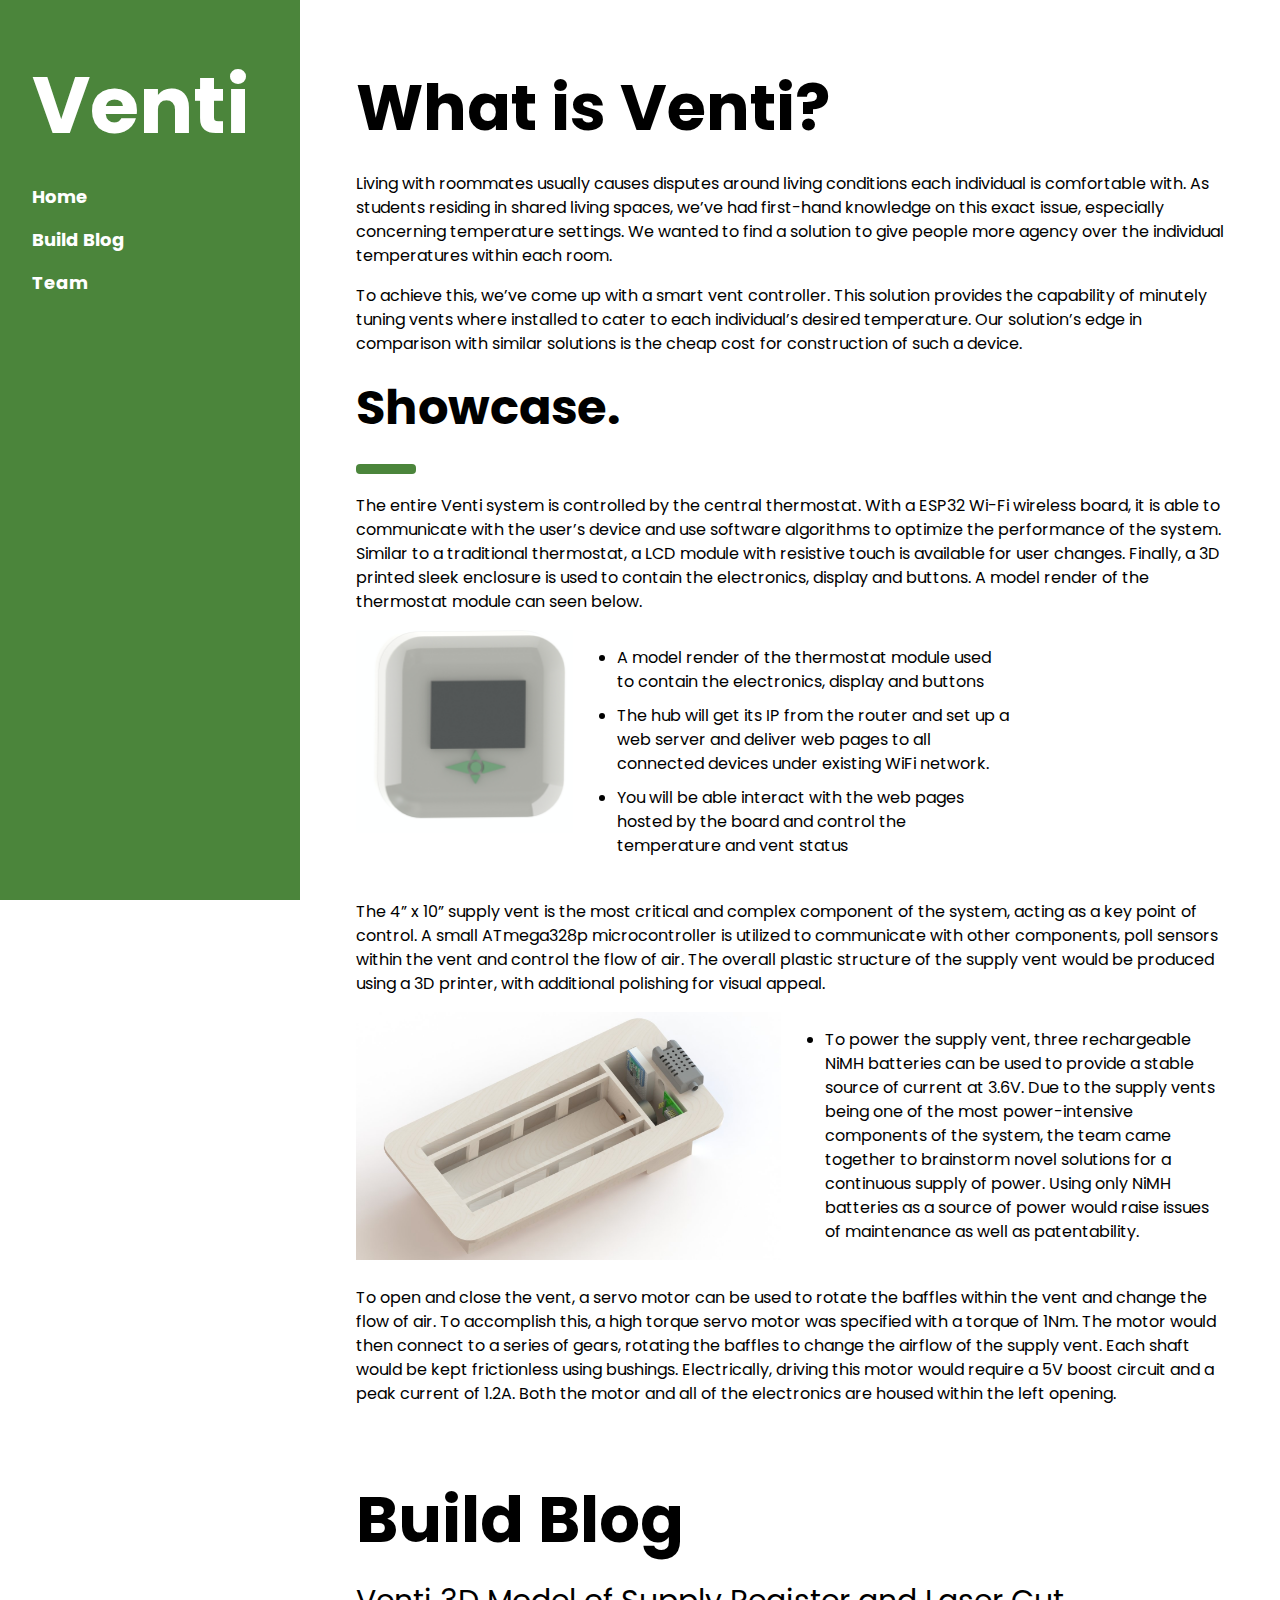
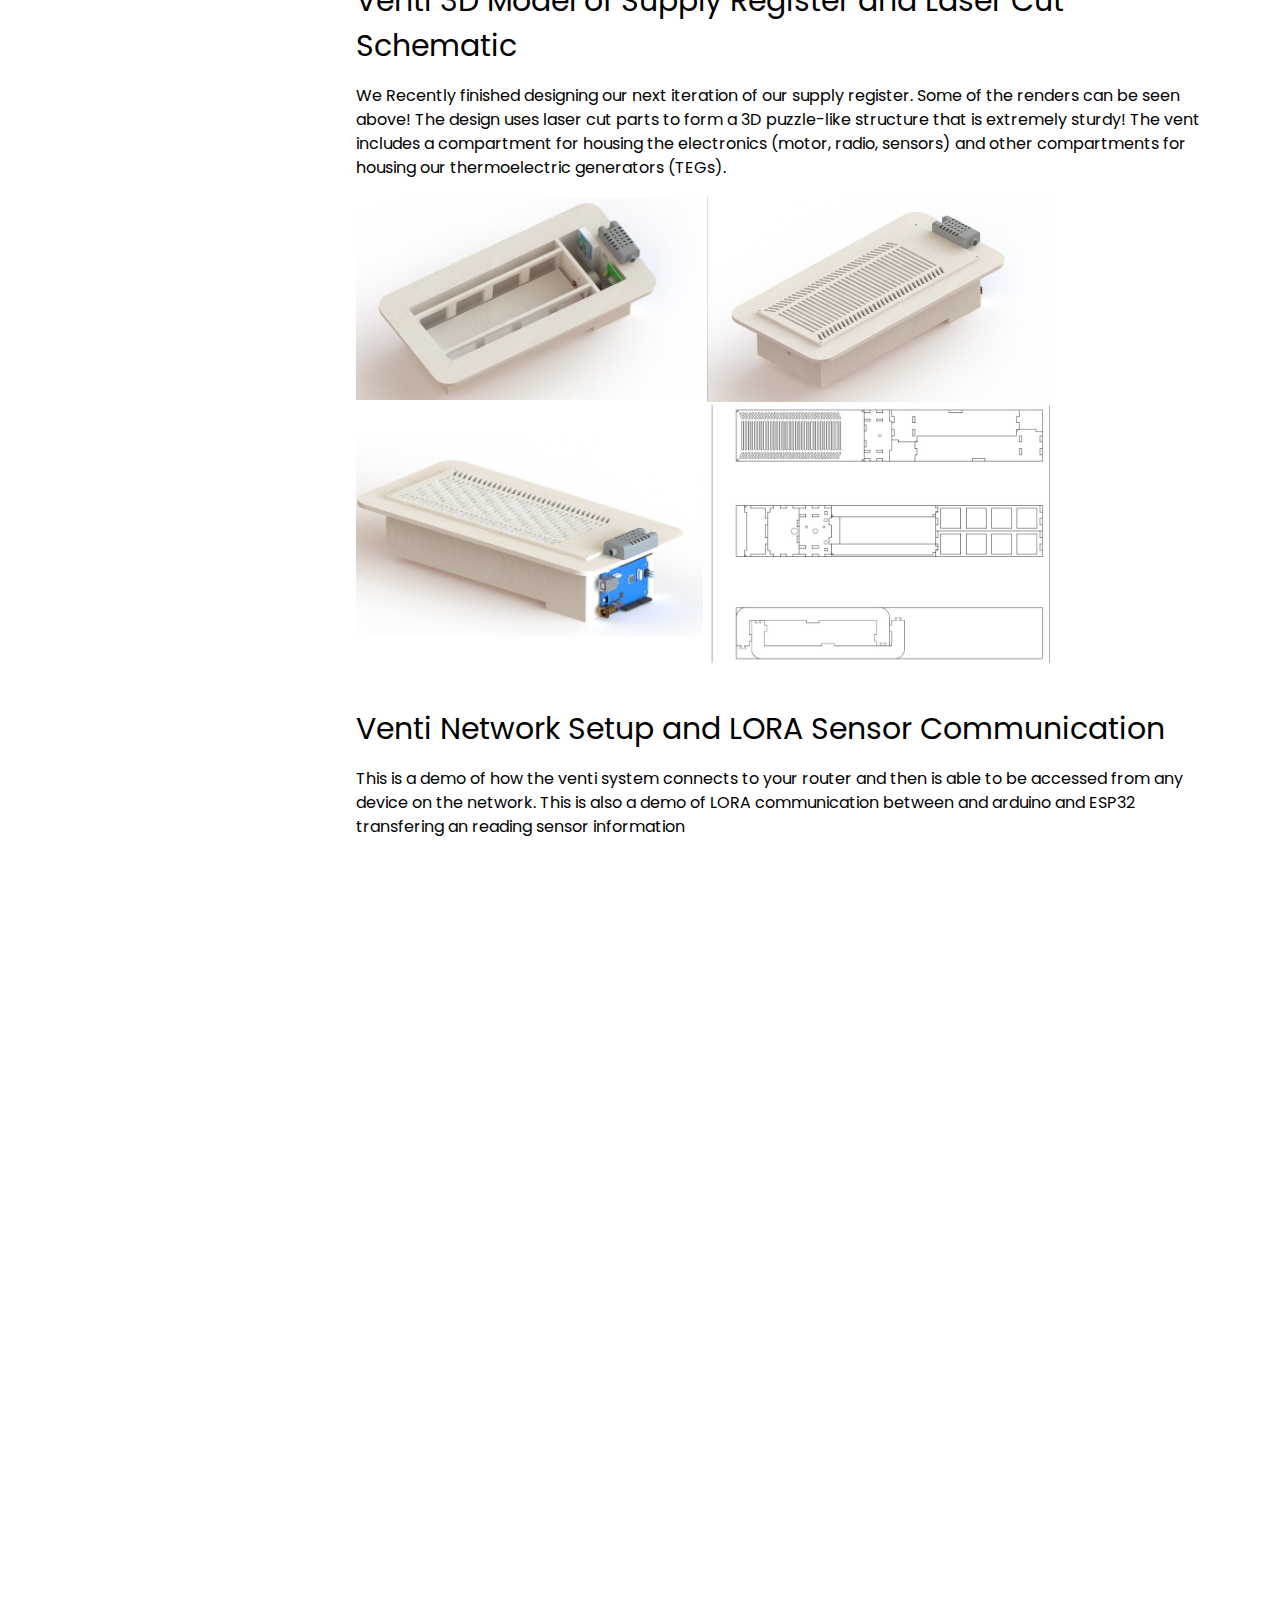
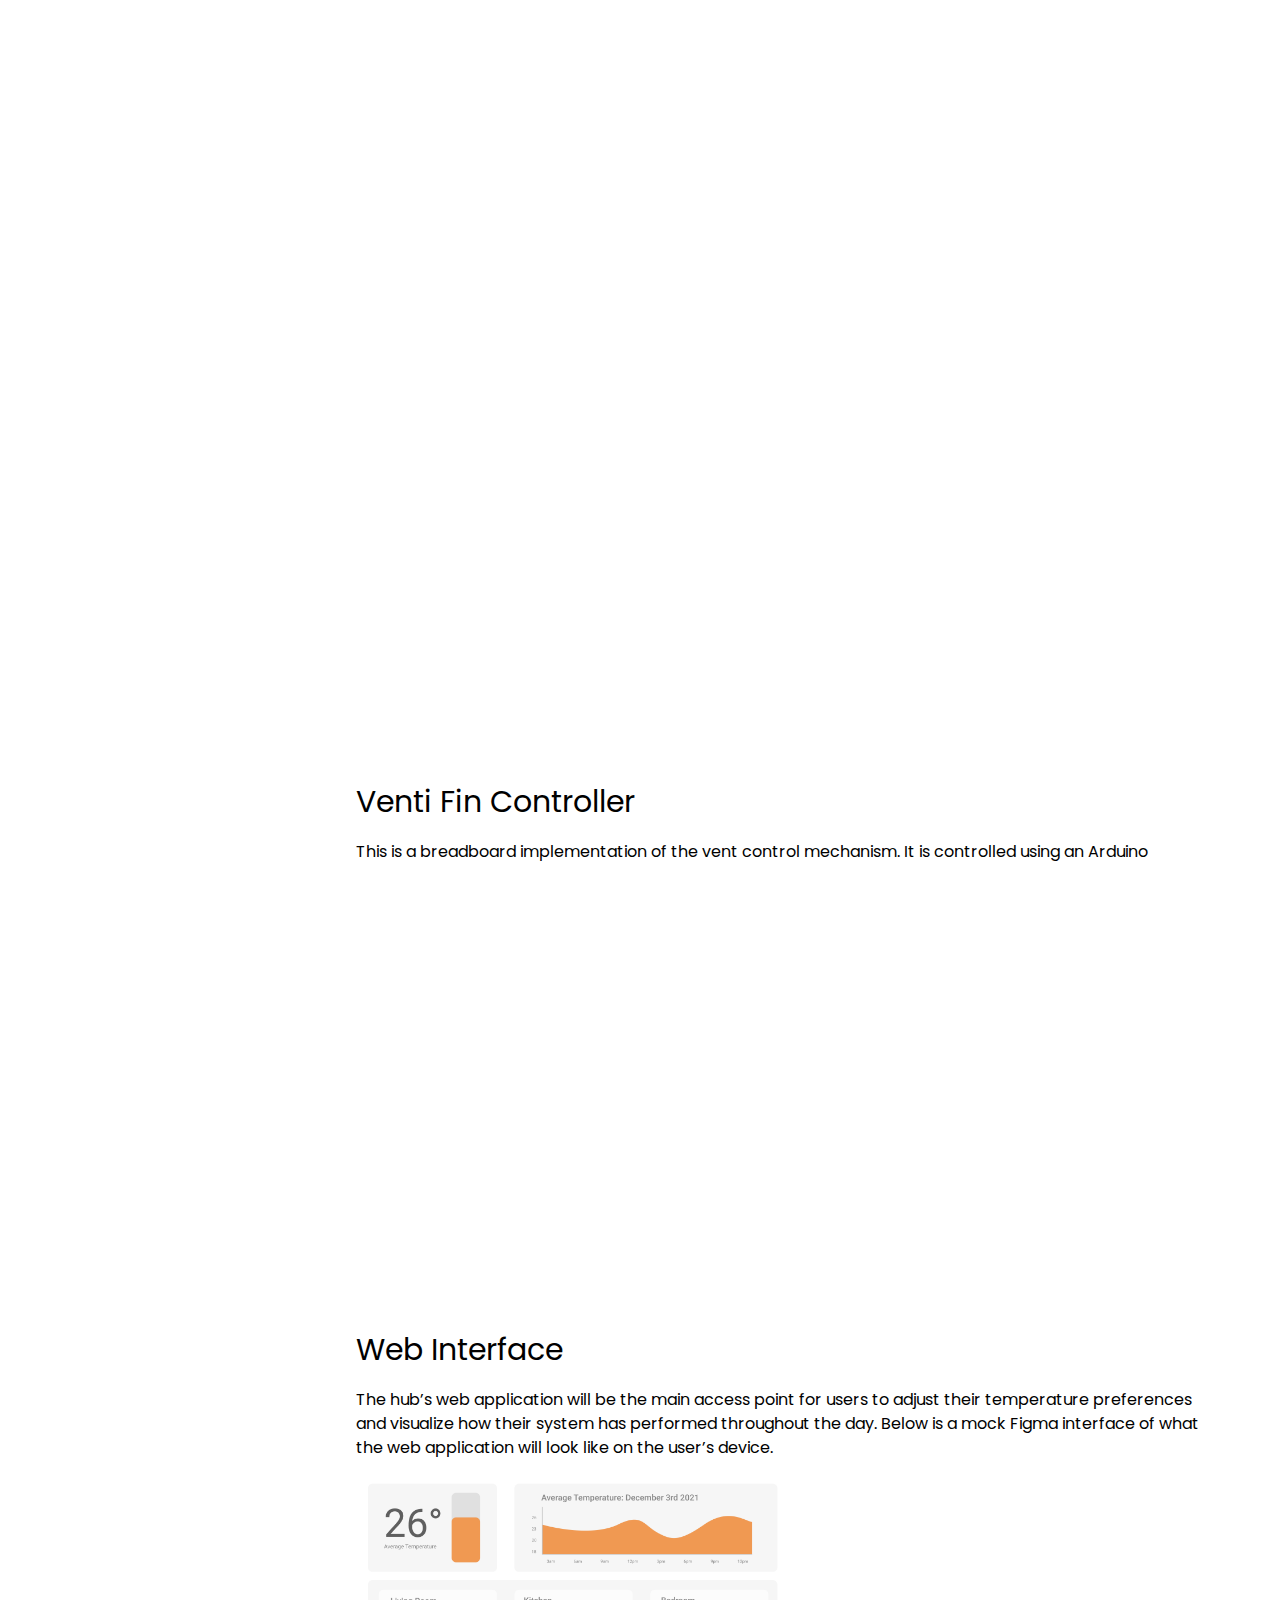
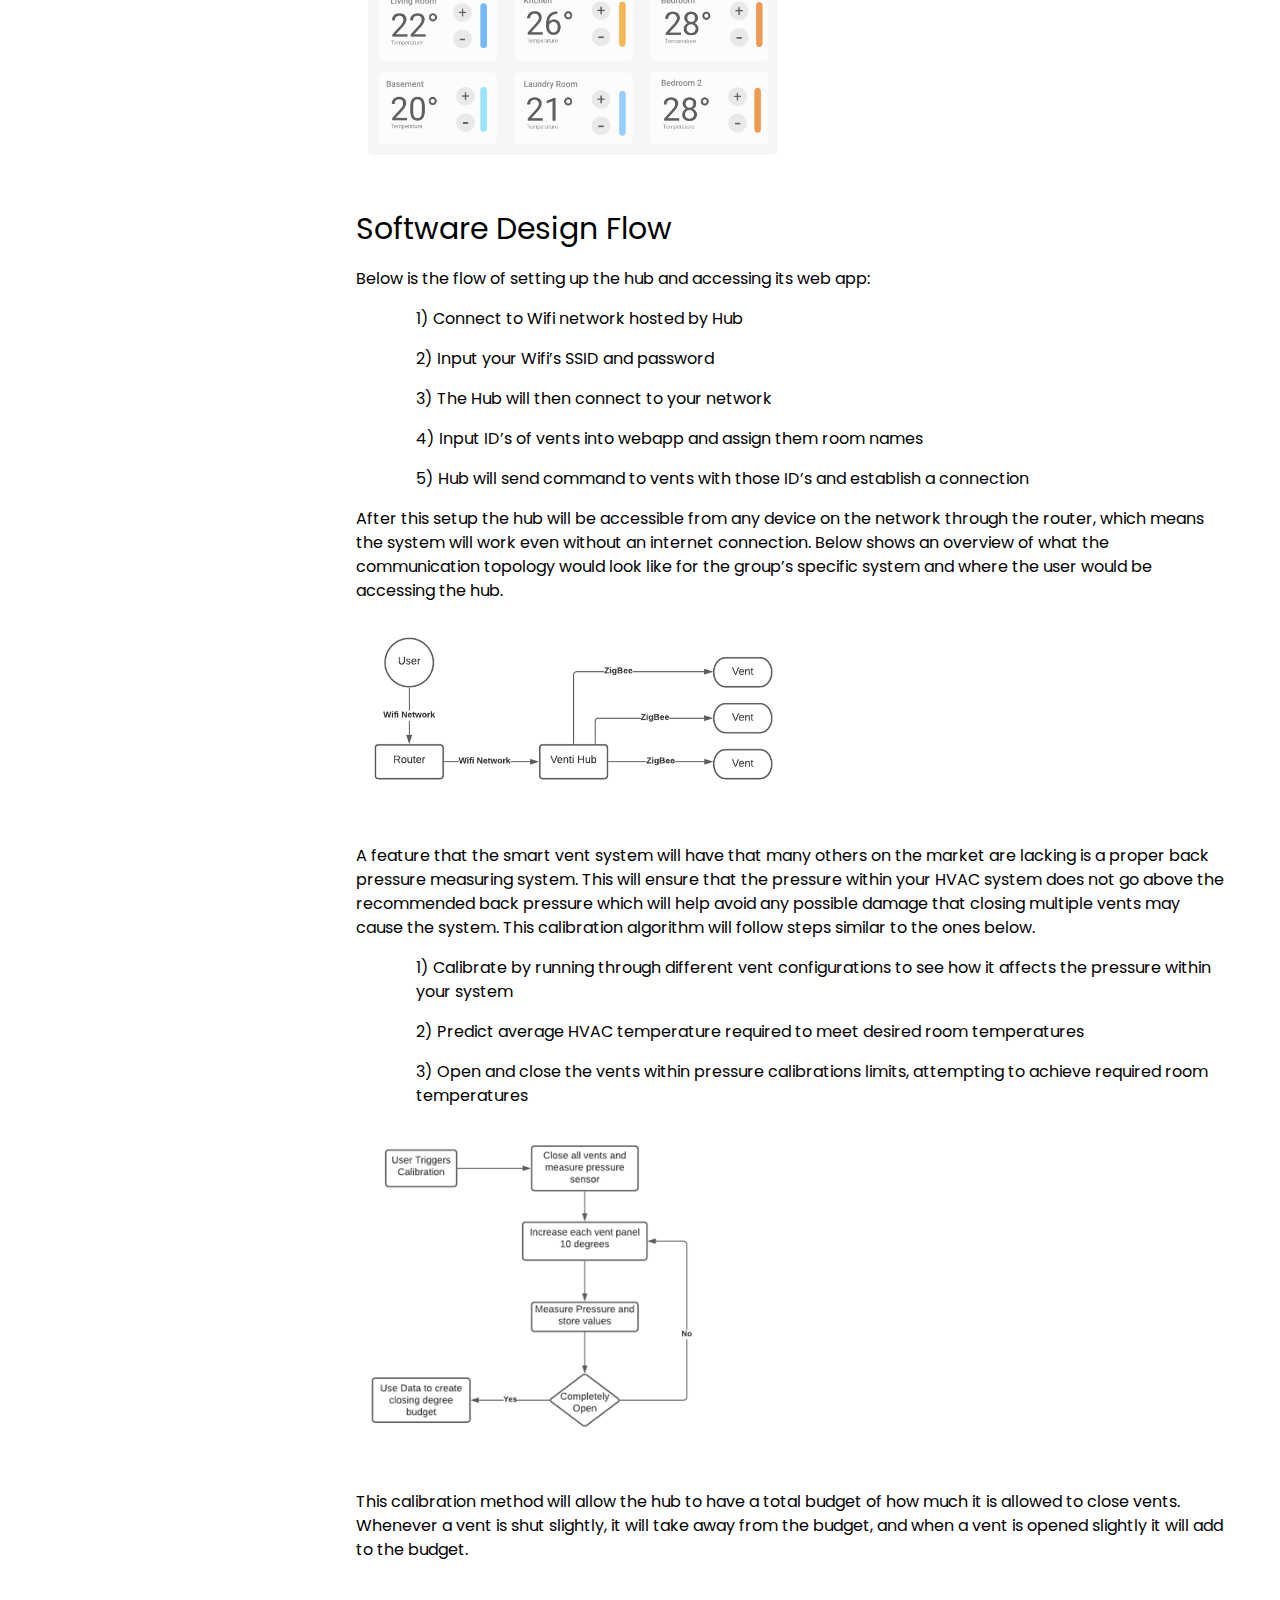
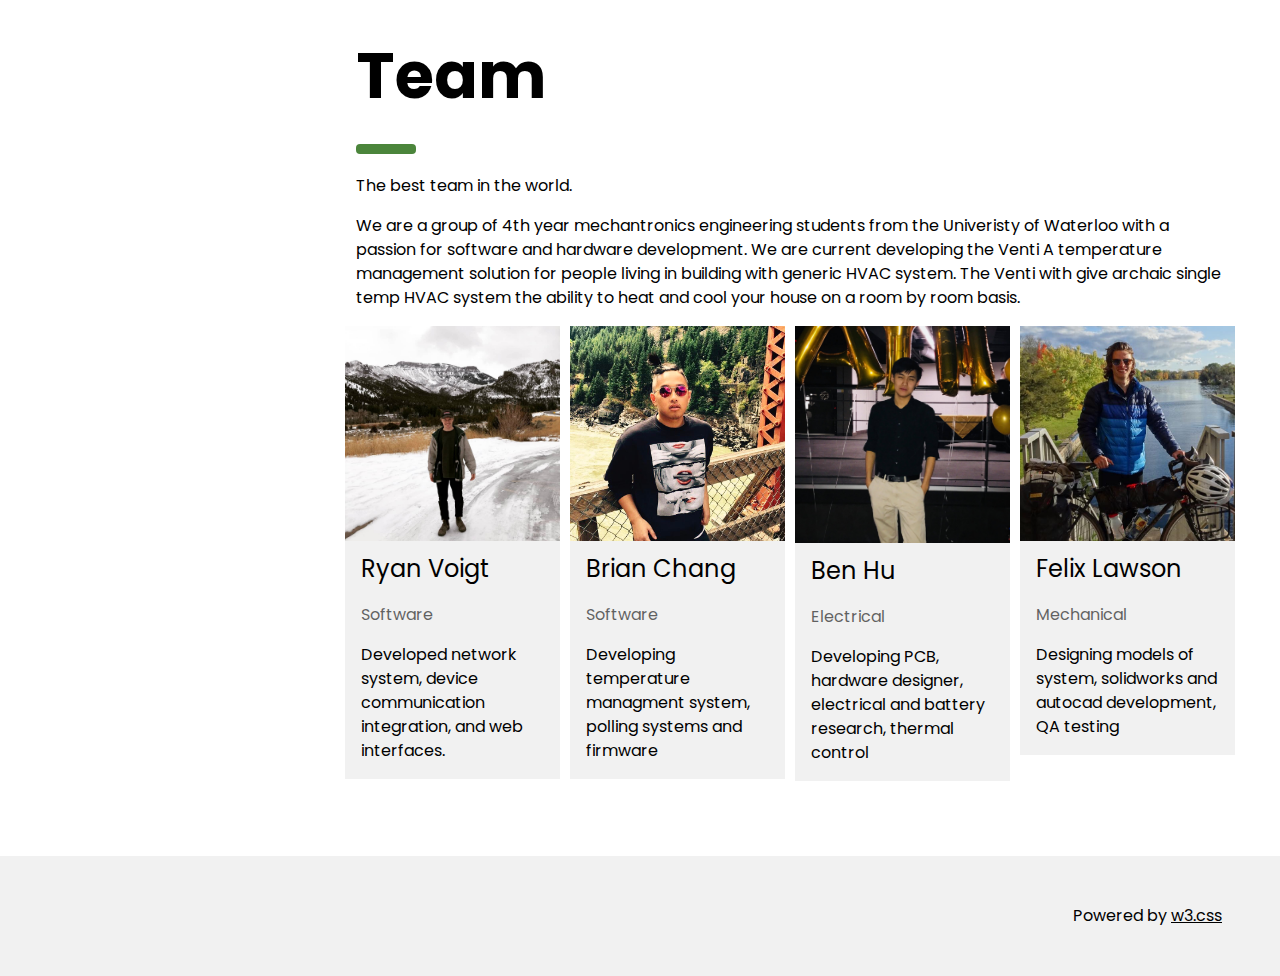
<file: mte482.html>
<!DOCTYPE html>
<html lang="en">
<title>Venti</title>
<meta charset="UTF-8">
<meta name="viewport" content="width=device-width, initial-scale=1">
<link rel="stylesheet" href="https://www.w3schools.com/w3css/4/w3.css">
<link rel="stylesheet" href="https://fonts.googleapis.com/css?family=Poppins">
<style>
body,h1,h2,h3,h4,h5 {font-family: "Poppins", sans-serif}
body {font-size:16px;}
.w3-half img{margin-bottom:-6px;margin-top:16px;opacity:0.8;cursor:pointer}
.w3-half img:hover{opacity:1}
.backbutton {
	background-color: #4B853B;
	color: white;
	border-style: solid;
  border-color: white;
  width: 120px;
	border-radius: 8px;
    font-size: 11px;
	cursor: pointer;
}
</style>
<body>
<!-- Sidebar/menu -->
<nav class="w3-sidebar w3-collapse w3-top w3-large w3-padding" style="z-index:3;width:300px;font-weight:bold;background-color:#4B853B" id="mySidebar"><br>
  <a href="javascript:void(0)" onclick="w3_close()" class="w3-button w3-hide-large w3-display-topleft" style="width:100%;font-size:22px">Close Menu</a>
  <div class="w3-container">
    <h3 class="w3-padding-42"style="color: white;"><b style="font-size: 80px;">Venti<br></b></h3>
  </div>
  <div class="w3-bar-block">
    <a href="#" onclick="w3_close()" class="w3-bar-item w3-button w3-hover-DimGray"style="color: white">Home</a> 
    <a href="#logbook" onclick="w3_close()" class="w3-bar-item w3-button w3-hover-DimGray" style="color: white">Build Blog</a> 
    <!-- <a href="#techspec" onclick="w3_close()" class="w3-bar-item w3-button w3-hover-DimGray" style="color: white">Technical Specs</a> -->
    <a href="#designers" onclick="w3_close()" class="w3-bar-item w3-button w3-hover-DimGray" style="color: white">Team</a> 
    <!-- <a href="#packages" onclick="w3_close()" class="w3-bar-item w3-button w3-hover-DimGray" style="color: white">Competitors</a>  -->
     <!--  <a href="#contact" onclick="w3_close()" class="w3-bar-item w3-button w3-hover-DimGray" style="color: white">Contact</a>-->
    </div>
    <!-- <a href="index.html" style = "position: absolute; bottom: 10px;" >
      <button class= "backbutton" >Personal Website</button>
    </a> -->
</nav>

<!-- Top menu on small screens -->
<header class="w3-container w3-top w3-hide-large w3-xlarge w3-padding" style="background-color:#4B853B">
  <a href="javascript:void(0)" class="w3-button w3-margin-right" style="background-color:#4B853B; color: white"onclick="w3_open()">☰</a>
  <span style="color: white">Venti</span>
</header>

<!-- Overlay effect when opening sidebar on small screens -->
<div class="w3-overlay w3-hide-large" onclick="w3_close()" style="cursor:pointer" title="close side menu" id="myOverlay"></div>

<!-- !PAGE CONTENT! -->
<div class="w3-main" style="margin-left:340px;margin-right:40px">
  <div class="w3-container" style="margin-top:50px" id="">
    <h1 class="w3-jumbo"><b>What is Venti?</b></h1>
    <p>Living with roommates usually causes disputes around living conditions each individual is comfortable with. As students residing in shared living spaces, we’ve had first-hand knowledge on this exact issue, especially concerning temperature settings. We wanted to find a solution to give people more agency over the individual temperatures within each room.</p>
    <p>To achieve this, we’ve come up with a smart vent controller. This solution provides the capability of minutely tuning vents where installed to cater to each individual’s desired temperature. Our solution’s edge in comparison with similar solutions is the cheap cost for construction of such a device.</p>

    <h1 class="w3-xxxlarge w3-text-black"><b>Showcase.</b></h1>
    <hr style="width:50px;border:5px solid #4B853B;" class="w3-round">
    <p>The entire Venti system is controlled by the central thermostat. With a ESP32 Wi-Fi wireless board, it is able to communicate with the user’s device and use software algorithms to optimize the performance of the system. 
      Similar to a traditional thermostat, a LCD module with resistive touch is available for user changes. Finally, a 3D printed sleek enclosure is used to contain the electronics, display and buttons. A model render of the thermostat module can seen below.
    </p>
    <img src="assets/images/module.png"  style = "display: inline-block; width: 25%; margin-bottom: 30px" alt="image">
    <ul style = "display: inline-block; width: 50%; min-width: 300px; vertical-align: top;">
      <li style = "margin-bottom: 10px">A model render of the thermostat module used to contain the electronics, display and buttons</li>
      <li style = "margin-bottom: 10px">The hub will get its IP from the router and set up a web server and deliver web pages to all connected devices under existing WiFi network.</li>
      <li style = "margin-bottom: 10px">You will be able interact with the web pages hosted by the board and control the temperature and vent status</li>
    </ul>
    <p>The 4” x 10” supply vent is the most critical and complex component of the system, acting as a key point of control. A small ATmega328p microcontroller is utilized to communicate with other components, poll sensors within the vent and control the flow of air. 
      The overall plastic structure of the supply vent would be produced using a 3D printer, with additional polishing for visual appeal.</p>
    <img src="assets/images/ventiPic1.jpeg"  style = "display: inline-block; width: 49%; margin-bottom:5px" alt="image">
    <ul style = "display: inline-block; width: 50%; min-width: 300px; vertical-align: top;">
      <li style = "margin-bottom: 10px">To power the supply vent, three rechargeable NiMH batteries can be used to provide a stable source of current at 3.6V. Due to the supply vents being one of the most power-intensive components of the system, the team came together to brainstorm novel solutions for a continuous supply of power. Using only NiMH batteries as a source of power would raise issues of maintenance as well as patentability. </li>
    </ul>
    <p>To open and close the vent, a servo motor can be used to rotate the baffles within the vent and change the flow of air. 
      To accomplish this, a high torque servo motor was specified with a torque of 1Nm. The motor would then connect to a series of gears, rotating the baffles to change the airflow of the supply vent. 
      Each shaft would be kept frictionless using bushings. Electrically, driving this motor would require a 5V boost circuit and a peak current of 1.2A. Both the motor and all of the electronics are housed within the left opening. </p>
  </div>
  <!-- Header -->
  <div class="w3-container" style="margin-top:40px" id="logbook">
    <h1 class="w3-jumbo"><b>Build Blog</b></h1>
    <h2>Venti 3D Model of Supply Register and Laser Cut Schematic</h2>
    <p>We Recently finished designing our next iteration of our supply register. Some of the renders can be seen above! The design uses laser cut parts to form a 3D puzzle-like structure that is extremely sturdy! The vent includes a compartment for housing the electronics (motor, radio, sensors) and other compartments for housing our thermoelectric generators (TEGs).
    </p>
    <img src="assets/images/ventiPic1.jpeg"  style = "display: inline-block; width: 40%;" alt="image">
    <img src="assets/images/ventiPic2.jpeg"  style = "display: inline-block; width: 40%;" alt="image">
    <img src="assets/images/ventiPic3.jpeg"  style = "display: inline-block; width: 40%; margin-bottom: 30px" alt="image">
    <img src="assets/images/ventiLaser.png"  style = "display: inline-block; width: 40%; margin-bottom: 30px;" alt="image">

    <h2>Venti Network Setup and LORA Sensor Communication</h2>
    <p>This is a demo of how the venti system connects to your router and then is able to be accessed from any device on the network. This is also a demo of LORA communication between and arduino and ESP32 transfering an reading sensor information </p>
    <iframe width="420" height="750" src="https://www.youtube.com/embed/pF2y0dcBUOQ" frameborder="0" allow="accelerometer; autoplay; encrypted-media; gyroscope; picture-in-picture" allowfullscreen></iframe>
    <div style="width: 7%; display: inline-block"></div>
    <iframe width="420" height="750" src="https://www.youtube.com/embed/0-_5bw6zABQ" frameborder="0" allow="accelerometer; autoplay; encrypted-media; gyroscope; picture-in-picture" allowfullscreen></iframe>
    <h2>Venti Fin Controller</h2>
    <p>This is a breadboard implementation of the vent control mechanism. It is controlled using an Arduino </p>
    <iframe width="750" height="430" src="https://www.youtube.com/embed/RlmM5NX6Bek" frameborder="0" allow="accelerometer; autoplay; encrypted-media; gyroscope; picture-in-picture" allowfullscreen></iframe>
    <h2>Web Interface</h2>
    <p>The hub’s web application will be the main access point for users to adjust their temperature preferences and visualize how their system has performed throughout the day. Below is a mock Figma interface of what the web application will look like on the user’s device.
    </p>
    <img src="assets/images/mockinter.png"  style = "display: inline-block; width: 50%; margin-bottom: 30px" alt="image">
    <h2>Software Design Flow</h2>
    <p>Below is the flow of setting up the hub and accessing its web app:</p>
    <div style="margin-left: 60px">
      <p>1)	Connect to Wifi network hosted by Hub</p>
      <p>2)	Input your Wifi’s SSID and password</p>
      <p>3)	The Hub will then connect to your network</p>
      <p>4)	Input ID’s of vents into webapp and assign them room names</p>
      <p>5)	Hub will send command to vents with those ID’s and establish a connection</p>
    </div>
      <p>After this setup the hub will be accessible from any device on the network through the router, which means the system will work even without an internet connection. Below shows an overview of what the communication topology would look like for the group’s specific system and where the user would be accessing the hub.</p>
      <img src="assets/images/com.png"  style = "display: inline-block; width: 50%; margin-bottom: 30px" alt="image">
      <p>A feature that the smart vent system will have that many others on the market are lacking is a proper back pressure measuring system. This will ensure that the pressure within your HVAC system does not go above the recommended back pressure which will help avoid any possible damage that closing multiple vents may cause the system. This calibration algorithm will follow steps similar to the ones below.</p>
      <div style="margin-left: 60px">
      <p>1) Calibrate by running through different vent configurations to see how it affects the pressure within your system</p>
        <p>2) Predict average HVAC temperature required to meet desired room temperatures</p>
        <p>3) Open and close the vents within pressure calibrations limits, attempting to achieve required room temperatures</p>
      </div>
      <img src="assets/images/cali.png"  style = "display: inline-block; width: 40%; margin-bottom: 30px" alt="image">
      <p>This calibration method will allow the hub to have a total budget of how much it is allowed to close vents. Whenever a vent is shut slightly, it will take away from the budget, and when a vent is opened slightly it will add to the budget.</p>
  </div>
  
 <!--
  <div class="w3-row-padding">
    <div class="w3-half">
      <img src="/w3images/kitchenconcrete.jpg" style="width:100%" onclick="onClick(this)" alt="Concrete meets bricks">
      <img src="/w3images/livingroom.jpg" style="width:100%" onclick="onClick(this)" alt="Light, white and tight scandinavian design">
      <img src="/w3images/diningroom.jpg" style="width:100%" onclick="onClick(this)" alt="White walls with designer chairs">
    </div>

    <div class="w3-half">
      <img src="/w3images/atrium.jpg" style="width:100%" onclick="onClick(this)" alt="Windows for the atrium">
      <img src="/w3images/bedroom.jpg" style="width:100%" onclick="onClick(this)" alt="Bedroom and office in one space">
      <img src="/w3images/livingroom2.jpg" style="width:100%" onclick="onClick(this)" alt="Scandinavian design">
    </div>
  </div>
  

  Modal for full size images on click
  <div id="modal01" class="w3-modal w3-black" style="padding-top:0" onclick="this.style.display='none'">
    <span class="w3-button w3-black w3-xxlarge w3-display-topright">×</span>
    <div class="w3-modal-content w3-animate-zoom w3-center w3-transparent w3-padding-64">
      <img id="img01" class="w3-image">
      <p id="caption"></p>
    </div>
  </div>-->

  <!-- Services -->
   <!--
  <div class="w3-container" id="techspec" style="margin-top:40px">
    <h1 class="w3-jumbo"><b>Technical Specs</b></h1>
    <hr style="width:50px;border:5px solid #4B853B;" class="w3-round">
    <p>Here is a bunch of technical specs about the project</p>
    <p>lorem ipsum consectetur adipiscing elit, sed do eiusmod tempor incididunt ut labore et dolore magna aliqua. Ut enim ad minim veniam, quis nostrud exercitation ullamco laboris nisi ut aliquip ex ea commodo consequat. Duis aute irure
    dolor in reprehenderit in voluptate velit esse cillum dolore eu fugiat nulla pariatur. Excepteur sint occaecat cupidatat non proident, sunt in culpa qui officia deserunt mollit anim id est laborum consectetur adipiscing elit, sed do eiusmod tempor
    incididunt ut labore et dolore magna aliqua. Ut enim ad minim veniam, quis nostrud exercitation ullamco laboris nisi ut aliquip ex ea commodo consequat.
    </p>
  </div>
-->
  <!-- Designers -->
  <div class="w3-container" id="designers" style="margin-top:40px">
    <h1 class="w3-jumbo"><b>Team</b></h1>
    <hr style="width:50px;border:5px solid #4B853B;" class="w3-round">
    <p>The best team in the world.</p>
    <p>We are a group of 4th year mechantronics engineering students from the Univeristy of Waterloo with a passion for software and hardware development. We are current developing the Venti
    A temperature management solution for people living in building with generic HVAC system. The Venti with give archaic single temp HVAC system the ability to heat and cool your house on a room by room basis.
    </p>
  </div>

  <!-- The Team -->
  <div class="outer">
    <div class="inner">
      <div class="w3-light-grey">
        <img src="assets/images/ryan.jpg" alt="John" style="width:100%">
        <div class="w3-container">
          <h3>Ryan Voigt</h3>
          <p class="w3-opacity">Software</p>
          <p>Developed network system, device communication integration, and web interfaces. </p>
        </div>
      </div>
    </div>
    <div class="inner">
      <div class="w3-light-grey">
        <img src="assets/images/brian.jpg" alt="John" style="width:100%">
        <div class="w3-container">
          <h3>Brian Chang</h3>
          <p class="w3-opacity">Software</p>
          <p>Developing temperature managment system, polling systems and firmware</p>
        </div>
      </div>
    </div>
    <div class="inner">
      <div class="w3-light-grey">
        <img src="assets/images/benhu.jpeg" alt="Jane" style="width:100%">
        <div class="w3-container">
          <h3>Ben Hu</h3>
          <p class="w3-opacity">Electrical</p>
          <p>Developing PCB, hardware designer, electrical and battery research, thermal control </p>
        </div>
      </div>
    </div>
    <div class="inner">
      <div class="w3-light-grey">
        <img src="assets/images/felix.jpeg" alt="Mike" style="width:100%">
        <div class="w3-container">
          <h3>Felix Lawson</h3>
          <p class="w3-opacity">Mechanical</p>
          <p>Designing models of system, solidworks and autocad development, QA testing</p>
        </div>
      </div>
    </div>
  </div>

  <!-- Packages / Pricing Tables 
  <div class="w3-container" id="packages" style="margin-top:75px">
    <h1 class="w3-jumbo"><b>Competitors</b></h1>
    <hr style="width:50px;border:5px solid #4B853B;" class="w3-round">
    <p>Lorem ipsum consectetur adipiscing elit, sed do eiusmod tempor incididunt ut labore et dolore magna aliqua. Ut enim ad minim veniam, quis nostrud exercitation ullamco laboris nisi ut aliquip ex ea commodo consequat. Duis aute irure</p>
  </div>

  <div class="w3-row-padding">
    <div class="w3-half w3-margin-bottom">
      <ul class="w3-ul w3-light-grey w3-center">
        <li class="w3-dark-grey w3-xlarge w3-padding-32">Other Vents</li>
        <li class="w3-padding-16">Poor Quality</li>
        <li class="w3-padding-16">Slow</li>
        <li class="w3-padding-16">Bad Interface</li>
        <li class="w3-padding-16">Low Battery</li>
        <li class="w3-padding-16">Subscriptions</li>
        <li class="w3-padding-16">
          <h2>$ 129 Average</h2>
          <span class="w3-opacity">per vent</span>
        </li>
      </ul>
    </div>
        
    <div class="w3-half">
      <ul class="w3-ul w3-light-grey w3-center">
        <li class="w3-xlarge w3-padding-32" style="background-color:#4B853B; color: white">Venti</li>
        <li class="w3-padding-16">Fast Response Time</li>
        <li class="w3-padding-16">Amazing Interface</li>
        <li class="w3-padding-16">Quality Application</li>
        <li class="w3-padding-16">Affordable</li>
        <li class="w3-padding-16">Adjustable</li>
        <li class="w3-padding-16">
          <h2>Price Pending</h2>
          <span class="w3-opacity">per vent</span>
        </li>
      </ul>
    </div>
  </div>
  -->
  <!-- Contact 
  <div class="w3-container" id="contact" style="margin-top:75px">
    <h1 class="w3-jumbo"><b>Contact</b></h1>
    <hr style="width:50px;border:5px solid #4B853B;" class="w3-round">
    <p>Interested in Venti? Contact us below</p>
    <form action="/action_page.php" target="_blank">
      <div class="w3-section">
        <label>Name</label>
        <input class="w3-input w3-border" type="text" name="Name" required>
      </div>
      <div class="w3-section">
        <label>Email</label>
        <input class="w3-input w3-border" type="text" name="Email" required>
      </div>
      <div class="w3-section">
        <label>Message</label>
        <input class="w3-input w3-border" type="text" name="Message" required>
      </div>
      <button type="submit" class="w3-button w3-block w3-padding-large w3-margin-bottom" style="background-color:#4B853B; color: white">Send Message</button>
    </form>  
  </div>
-->

<!-- End page content -->
</div>

<!-- W3.CSS Container -->
<div class="w3-light-grey w3-container w3-padding-32" style="margin-top:75px;padding-right:58px"><p class="w3-right">Powered by <a href="https://www.w3schools.com/w3css/default.asp" title="W3.CSS" target="_blank" class="w3-hover-opacity">w3.css</a></p></div>

<script>
// Script to open and close sidebar
function w3_open() {
  document.getElementById("mySidebar").style.display = "block";
  document.getElementById("myOverlay").style.display = "block";
}
 
function w3_close() {
  document.getElementById("mySidebar").style.display = "none";
  document.getElementById("myOverlay").style.display = "none";
}

// Modal Image Gallery
function onClick(element) {
  document.getElementById("img01").src = element.src;
  document.getElementById("modal01").style.display = "block";
  var captionText = document.getElementById("caption");
  captionText.innerHTML = element.alt;
}
</script>

</body>
</html>

<style>
.outer {display: flex; flex-wrap: wrap;}

.inner {
  flex: 1;
  margin: 0 5px;
}

@media (max-width: 480px) {
  .inner {
    flex: 0 1 calc(50% - 10px); /* - 2 x 5px left & right margin */
    margin-bottom: 10px;
  }
}
  </style>
</file>
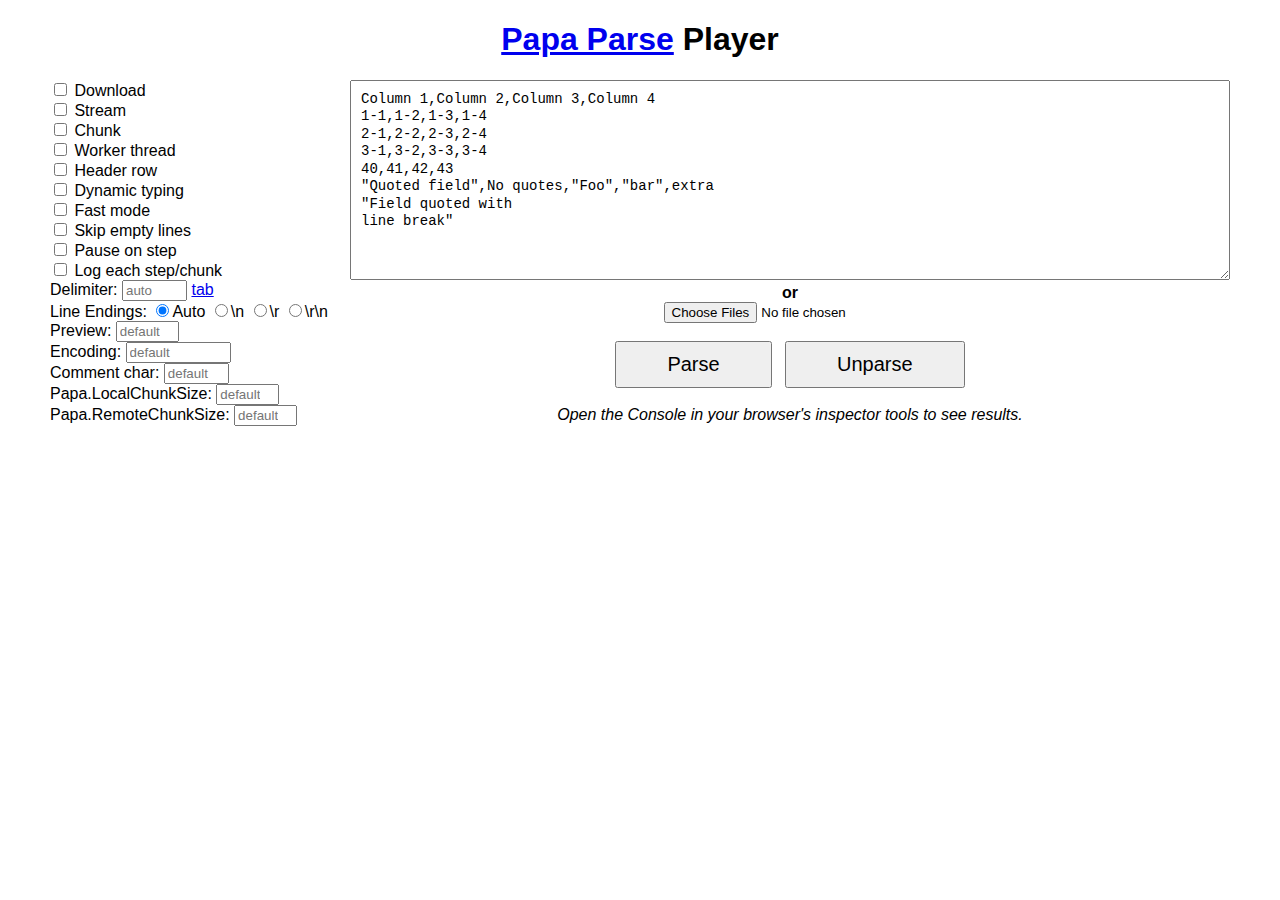
<file: Cruncher_Brains/node_modules/papaparse/player/player.html>
<!DOCTYPE html>
<html>
	<head>
		<title>Papa Parse Player</title>
		<meta charset="utf-8">
		<link rel="stylesheet" href="player.css">
		<script src="http://ajax.googleapis.com/ajax/libs/jquery/2.1.0/jquery.min.js"></script>
		<script src="../papaparse.js"></script>
		<script src="player.js"></script>
	</head>
	<body>
		<h1><a href="http://papaparse.com">Papa Parse</a> Player</h1>

		<div class="grid-container">

			<div class="grid-25">
				<label><input type="checkbox" id="download"> Download</label>
				<label><input type="checkbox" id="stream"> Stream</label>
				<label><input type="checkbox" id="chunk"> Chunk</label>
				<label><input type="checkbox" id="worker"> Worker thread</label>
				<label><input type="checkbox" id="header"> Header row</label>
				<label><input type="checkbox" id="dynamicTyping"> Dynamic typing</label>
				<label><input type="checkbox" id="fastmode"> Fast mode</label>
				<label><input type="checkbox" id="skipEmptyLines"> Skip empty lines</label>
				<label><input type="checkbox" id="step-pause"> Pause on step</label>
				<label><input type="checkbox" id="print-steps"> Log each step/chunk</label>
				
				<label>Delimiter: <input type="text" size="5" placeholder="auto" id="delimiter"> <a href="javascript:" id="insert-tab">tab</a></label>

				Line Endings: 

				<label style="display: inline;"><input type="radio" name="newline" id="newline-auto" checked>Auto</label>
				<label style="display: inline;"><input type="radio" name="newline" id="newline-n">\n</label>
				<label style="display: inline;"><input type="radio" name="newline" id="newline-r">\r</label>
				<label style="display: inline;"><input type="radio" name="newline" id="newline-rn">\r\n</label>				
				
				<label>Preview: <input type="number" min="0" max="1000" placeholder="default" id="preview"></label>
				
				<label>Encoding: <input type="text" id="encoding" placeholder="default" size="10"></label>
				
				<label>Comment char: <input type="text" size="5" maxlength="1" placeholder="default" id="comments"></label>
				
				<label>Papa.LocalChunkSize: <input type="number" min="0" placeholder="default" id="localChunkSize"></label>
				
				<label>Papa.RemoteChunkSize: <input type="number" min="0" placeholder="default" id="remoteChunkSize"></label>
			</div>

			<div class="grid-75 text-center">

				<textarea id="input" placeholder="Input">Column 1,Column 2,Column 3,Column 4
1-1,1-2,1-3,1-4
2-1,2-2,2-3,2-4
3-1,3-2,3-3,3-4
40,41,42,43
"Quoted field",No quotes,"Foo","bar",extra
"Field quoted with
line break"</textarea>
		
				<br>
				<b>or</b>
				<br>

				<input type="file" id="files" multiple>
			
				<br><br>

				<button id="submit-parse">Parse</button>
				&nbsp;
				<button id="submit-unparse">Unparse</button>

				<br><br>

				<i>Open the Console in your browser's inspector tools to see results.</i>
			</div>

		</div>
	</body>
</html>
</file>
<file: Cruncher_Brains/node_modules/papaparse/player/player.css>
body {
	font-family: 'Source Sans Pro', sans-serif;
}

h1 {
	text-align: center;
}

textarea,
button {
	font-size: 14px;
}

textarea {
	box-sizing: border-box;
	font: 14px/1.25em Menlo, Monaco, 'Courier New', monospace;
	width: 100%;
	padding: 10px;
	max-width: 900px;
	height: 200px;
}

button {
	padding: 10px 50px;
	font-size: 20px;
}

label {
	display: block;
}

input[type=number] {
	width: 55px;
}


.text-center {
	text-align: center;
}









/* ============================================ */
/* This file has a mobile-to-desktop breakpoint */
/* ============================================ */
@media screen and (max-width: 400px) {
	@-ms-viewport {
		width: 320px;
	}
}
.clear {
	clear: both;
	display: block;
	overflow: hidden;
	visibility: hidden;
	width: 0;
	height: 0;
}

.grid-container:before, .clearfix:before,
.grid-container:after,
.clearfix:after {
	content: ".";
	display: block;
	overflow: hidden;
	visibility: hidden;
	font-size: 0;
	line-height: 0;
	width: 0;
	height: 0;
}

.grid-container:after, .clearfix:after {
	clear: both;
}

.grid-container {
	margin-left: auto;
	margin-right: auto;
	max-width: 1200px;
	padding-left: 10px;
	padding-right: 10px;
}

.grid-5, .mobile-grid-5, .grid-10, .mobile-grid-10, .grid-15, .mobile-grid-15, .grid-20, .mobile-grid-20, .grid-25, .mobile-grid-25, .grid-30, .mobile-grid-30, .grid-35, .mobile-grid-35, .grid-40, .mobile-grid-40, .grid-45, .mobile-grid-45, .grid-50, .mobile-grid-50, .grid-55, .mobile-grid-55, .grid-60, .mobile-grid-60, .grid-65, .mobile-grid-65, .grid-70, .mobile-grid-70, .grid-75, .mobile-grid-75, .grid-80, .mobile-grid-80, .grid-85, .mobile-grid-85, .grid-90, .mobile-grid-90, .grid-95, .mobile-grid-95, .grid-100, .mobile-grid-100, .grid-33, .mobile-grid-33, .grid-66, .mobile-grid-66 {
	-moz-box-sizing: border-box;
	-webkit-box-sizing: border-box;
	box-sizing: border-box;
	padding-left: 10px;
	padding-right: 10px;
}

.grid-parent {
	padding-left: 0;
	padding-right: 0;
}

@media screen and (max-width: 767px) {
	.mobile-grid-100:before,
	.mobile-grid-100:after {
		content: ".";
		display: block;
		overflow: hidden;
		visibility: hidden;
		font-size: 0;
		line-height: 0;
		width: 0;
		height: 0;
	}

	.mobile-grid-100:after {
		clear: both;
	}

	.mobile-push-5, .mobile-pull-5, .mobile-push-10, .mobile-pull-10, .mobile-push-15, .mobile-pull-15, .mobile-push-20, .mobile-pull-20, .mobile-push-25, .mobile-pull-25, .mobile-push-30, .mobile-pull-30, .mobile-push-35, .mobile-pull-35, .mobile-push-40, .mobile-pull-40, .mobile-push-45, .mobile-pull-45, .mobile-push-50, .mobile-pull-50, .mobile-push-55, .mobile-pull-55, .mobile-push-60, .mobile-pull-60, .mobile-push-65, .mobile-pull-65, .mobile-push-70, .mobile-pull-70, .mobile-push-75, .mobile-pull-75, .mobile-push-80, .mobile-pull-80, .mobile-push-85, .mobile-pull-85, .mobile-push-90, .mobile-pull-90, .mobile-push-95, .mobile-pull-95, .mobile-push-33, .mobile-pull-33, .mobile-push-66, .mobile-pull-66 {
		position: relative;
	}

	.hide-on-mobile {
		display: none !important;
	}

	.mobile-grid-5 {
		float: left;
		width: 5%;
	}

	.mobile-prefix-5 {
		margin-left: 5%;
	}

	.mobile-suffix-5 {
		margin-right: 5%;
	}

	.mobile-push-5 {
		left: 5%;
	}

	.mobile-pull-5 {
		left: -5%;
	}

	.mobile-grid-10 {
		float: left;
		width: 10%;
	}

	.mobile-prefix-10 {
		margin-left: 10%;
	}

	.mobile-suffix-10 {
		margin-right: 10%;
	}

	.mobile-push-10 {
		left: 10%;
	}

	.mobile-pull-10 {
		left: -10%;
	}

	.mobile-grid-15 {
		float: left;
		width: 15%;
	}

	.mobile-prefix-15 {
		margin-left: 15%;
	}

	.mobile-suffix-15 {
		margin-right: 15%;
	}

	.mobile-push-15 {
		left: 15%;
	}

	.mobile-pull-15 {
		left: -15%;
	}

	.mobile-grid-20 {
		float: left;
		width: 20%;
	}

	.mobile-prefix-20 {
		margin-left: 20%;
	}

	.mobile-suffix-20 {
		margin-right: 20%;
	}

	.mobile-push-20 {
		left: 20%;
	}

	.mobile-pull-20 {
		left: -20%;
	}

	.mobile-grid-25 {
		float: left;
		width: 25%;
	}

	.mobile-prefix-25 {
		margin-left: 25%;
	}

	.mobile-suffix-25 {
		margin-right: 25%;
	}

	.mobile-push-25 {
		left: 25%;
	}

	.mobile-pull-25 {
		left: -25%;
	}

	.mobile-grid-30 {
		float: left;
		width: 30%;
	}

	.mobile-prefix-30 {
		margin-left: 30%;
	}

	.mobile-suffix-30 {
		margin-right: 30%;
	}

	.mobile-push-30 {
		left: 30%;
	}

	.mobile-pull-30 {
		left: -30%;
	}

	.mobile-grid-35 {
		float: left;
		width: 35%;
	}

	.mobile-prefix-35 {
		margin-left: 35%;
	}

	.mobile-suffix-35 {
		margin-right: 35%;
	}

	.mobile-push-35 {
		left: 35%;
	}

	.mobile-pull-35 {
		left: -35%;
	}

	.mobile-grid-40 {
		float: left;
		width: 40%;
	}

	.mobile-prefix-40 {
		margin-left: 40%;
	}

	.mobile-suffix-40 {
		margin-right: 40%;
	}

	.mobile-push-40 {
		left: 40%;
	}

	.mobile-pull-40 {
		left: -40%;
	}

	.mobile-grid-45 {
		float: left;
		width: 45%;
	}

	.mobile-prefix-45 {
		margin-left: 45%;
	}

	.mobile-suffix-45 {
		margin-right: 45%;
	}

	.mobile-push-45 {
		left: 45%;
	}

	.mobile-pull-45 {
		left: -45%;
	}

	.mobile-grid-50 {
		float: left;
		width: 50%;
	}

	.mobile-prefix-50 {
		margin-left: 50%;
	}

	.mobile-suffix-50 {
		margin-right: 50%;
	}

	.mobile-push-50 {
		left: 50%;
	}

	.mobile-pull-50 {
		left: -50%;
	}

	.mobile-grid-55 {
		float: left;
		width: 55%;
	}

	.mobile-prefix-55 {
		margin-left: 55%;
	}

	.mobile-suffix-55 {
		margin-right: 55%;
	}

	.mobile-push-55 {
		left: 55%;
	}

	.mobile-pull-55 {
		left: -55%;
	}

	.mobile-grid-60 {
		float: left;
		width: 60%;
	}

	.mobile-prefix-60 {
		margin-left: 60%;
	}

	.mobile-suffix-60 {
		margin-right: 60%;
	}

	.mobile-push-60 {
		left: 60%;
	}

	.mobile-pull-60 {
		left: -60%;
	}

	.mobile-grid-65 {
		float: left;
		width: 65%;
	}

	.mobile-prefix-65 {
		margin-left: 65%;
	}

	.mobile-suffix-65 {
		margin-right: 65%;
	}

	.mobile-push-65 {
		left: 65%;
	}

	.mobile-pull-65 {
		left: -65%;
	}

	.mobile-grid-70 {
		float: left;
		width: 70%;
	}

	.mobile-prefix-70 {
		margin-left: 70%;
	}

	.mobile-suffix-70 {
		margin-right: 70%;
	}

	.mobile-push-70 {
		left: 70%;
	}

	.mobile-pull-70 {
		left: -70%;
	}

	.mobile-grid-75 {
		float: left;
		width: 75%;
	}

	.mobile-prefix-75 {
		margin-left: 75%;
	}

	.mobile-suffix-75 {
		margin-right: 75%;
	}

	.mobile-push-75 {
		left: 75%;
	}

	.mobile-pull-75 {
		left: -75%;
	}

	.mobile-grid-80 {
		float: left;
		width: 80%;
	}

	.mobile-prefix-80 {
		margin-left: 80%;
	}

	.mobile-suffix-80 {
		margin-right: 80%;
	}

	.mobile-push-80 {
		left: 80%;
	}

	.mobile-pull-80 {
		left: -80%;
	}

	.mobile-grid-85 {
		float: left;
		width: 85%;
	}

	.mobile-prefix-85 {
		margin-left: 85%;
	}

	.mobile-suffix-85 {
		margin-right: 85%;
	}

	.mobile-push-85 {
		left: 85%;
	}

	.mobile-pull-85 {
		left: -85%;
	}

	.mobile-grid-90 {
		float: left;
		width: 90%;
	}

	.mobile-prefix-90 {
		margin-left: 90%;
	}

	.mobile-suffix-90 {
		margin-right: 90%;
	}

	.mobile-push-90 {
		left: 90%;
	}

	.mobile-pull-90 {
		left: -90%;
	}

	.mobile-grid-95 {
		float: left;
		width: 95%;
	}

	.mobile-prefix-95 {
		margin-left: 95%;
	}

	.mobile-suffix-95 {
		margin-right: 95%;
	}

	.mobile-push-95 {
		left: 95%;
	}

	.mobile-pull-95 {
		left: -95%;
	}

	.mobile-grid-33 {
		float: left;
		width: 33.33333%;
	}

	.mobile-prefix-33 {
		margin-left: 33.33333%;
	}

	.mobile-suffix-33 {
		margin-right: 33.33333%;
	}

	.mobile-push-33 {
		left: 33.33333%;
	}

	.mobile-pull-33 {
		left: -33.33333%;
	}

	.mobile-grid-66 {
		float: left;
		width: 66.66667%;
	}

	.mobile-prefix-66 {
		margin-left: 66.66667%;
	}

	.mobile-suffix-66 {
		margin-right: 66.66667%;
	}

	.mobile-push-66 {
		left: 66.66667%;
	}

	.mobile-pull-66 {
		left: -66.66667%;
	}

	.mobile-grid-100 {
		clear: both;
		width: 100%;
	}
}
@media screen and (min-width: 768px) {
	.grid-100:before,
	.grid-100:after {
		content: ".";
		display: block;
		overflow: hidden;
		visibility: hidden;
		font-size: 0;
		line-height: 0;
		width: 0;
		height: 0;
	}

	.grid-100:after {
		clear: both;
	}

	.push-5, .pull-5, .push-10, .pull-10, .push-15, .pull-15, .push-20, .pull-20, .push-25, .pull-25, .push-30, .pull-30, .push-35, .pull-35, .push-40, .pull-40, .push-45, .pull-45, .push-50, .pull-50, .push-55, .pull-55, .push-60, .pull-60, .push-65, .pull-65, .push-70, .pull-70, .push-75, .pull-75, .push-80, .pull-80, .push-85, .pull-85, .push-90, .pull-90, .push-95, .pull-95, .push-33, .pull-33, .push-66, .pull-66 {
		position: relative;
	}

	.hide-on-desktop {
		display: none !important;
	}

	.grid-5 {
		float: left;
		width: 5%;
	}

	.prefix-5 {
		margin-left: 5%;
	}

	.suffix-5 {
		margin-right: 5%;
	}

	.push-5 {
		left: 5%;
	}

	.pull-5 {
		left: -5%;
	}

	.grid-10 {
		float: left;
		width: 10%;
	}

	.prefix-10 {
		margin-left: 10%;
	}

	.suffix-10 {
		margin-right: 10%;
	}

	.push-10 {
		left: 10%;
	}

	.pull-10 {
		left: -10%;
	}

	.grid-15 {
		float: left;
		width: 15%;
	}

	.prefix-15 {
		margin-left: 15%;
	}

	.suffix-15 {
		margin-right: 15%;
	}

	.push-15 {
		left: 15%;
	}

	.pull-15 {
		left: -15%;
	}

	.grid-20 {
		float: left;
		width: 20%;
	}

	.prefix-20 {
		margin-left: 20%;
	}

	.suffix-20 {
		margin-right: 20%;
	}

	.push-20 {
		left: 20%;
	}

	.pull-20 {
		left: -20%;
	}

	.grid-25 {
		float: left;
		width: 25%;
	}

	.prefix-25 {
		margin-left: 25%;
	}

	.suffix-25 {
		margin-right: 25%;
	}

	.push-25 {
		left: 25%;
	}

	.pull-25 {
		left: -25%;
	}

	.grid-30 {
		float: left;
		width: 30%;
	}

	.prefix-30 {
		margin-left: 30%;
	}

	.suffix-30 {
		margin-right: 30%;
	}

	.push-30 {
		left: 30%;
	}

	.pull-30 {
		left: -30%;
	}

	.grid-35 {
		float: left;
		width: 35%;
	}

	.prefix-35 {
		margin-left: 35%;
	}

	.suffix-35 {
		margin-right: 35%;
	}

	.push-35 {
		left: 35%;
	}

	.pull-35 {
		left: -35%;
	}

	.grid-40 {
		float: left;
		width: 40%;
	}

	.prefix-40 {
		margin-left: 40%;
	}

	.suffix-40 {
		margin-right: 40%;
	}

	.push-40 {
		left: 40%;
	}

	.pull-40 {
		left: -40%;
	}

	.grid-45 {
		float: left;
		width: 45%;
	}

	.prefix-45 {
		margin-left: 45%;
	}

	.suffix-45 {
		margin-right: 45%;
	}

	.push-45 {
		left: 45%;
	}

	.pull-45 {
		left: -45%;
	}

	.grid-50 {
		float: left;
		width: 50%;
	}

	.prefix-50 {
		margin-left: 50%;
	}

	.suffix-50 {
		margin-right: 50%;
	}

	.push-50 {
		left: 50%;
	}

	.pull-50 {
		left: -50%;
	}

	.grid-55 {
		float: left;
		width: 55%;
	}

	.prefix-55 {
		margin-left: 55%;
	}

	.suffix-55 {
		margin-right: 55%;
	}

	.push-55 {
		left: 55%;
	}

	.pull-55 {
		left: -55%;
	}

	.grid-60 {
		float: left;
		width: 60%;
	}

	.prefix-60 {
		margin-left: 60%;
	}

	.suffix-60 {
		margin-right: 60%;
	}

	.push-60 {
		left: 60%;
	}

	.pull-60 {
		left: -60%;
	}

	.grid-65 {
		float: left;
		width: 65%;
	}

	.prefix-65 {
		margin-left: 65%;
	}

	.suffix-65 {
		margin-right: 65%;
	}

	.push-65 {
		left: 65%;
	}

	.pull-65 {
		left: -65%;
	}

	.grid-70 {
		float: left;
		width: 70%;
	}

	.prefix-70 {
		margin-left: 70%;
	}

	.suffix-70 {
		margin-right: 70%;
	}

	.push-70 {
		left: 70%;
	}

	.pull-70 {
		left: -70%;
	}

	.grid-75 {
		float: left;
		width: 75%;
	}

	.prefix-75 {
		margin-left: 75%;
	}

	.suffix-75 {
		margin-right: 75%;
	}

	.push-75 {
		left: 75%;
	}

	.pull-75 {
		left: -75%;
	}

	.grid-80 {
		float: left;
		width: 80%;
	}

	.prefix-80 {
		margin-left: 80%;
	}

	.suffix-80 {
		margin-right: 80%;
	}

	.push-80 {
		left: 80%;
	}

	.pull-80 {
		left: -80%;
	}

	.grid-85 {
		float: left;
		width: 85%;
	}

	.prefix-85 {
		margin-left: 85%;
	}

	.suffix-85 {
		margin-right: 85%;
	}

	.push-85 {
		left: 85%;
	}

	.pull-85 {
		left: -85%;
	}

	.grid-90 {
		float: left;
		width: 90%;
	}

	.prefix-90 {
		margin-left: 90%;
	}

	.suffix-90 {
		margin-right: 90%;
	}

	.push-90 {
		left: 90%;
	}

	.pull-90 {
		left: -90%;
	}

	.grid-95 {
		float: left;
		width: 95%;
	}

	.prefix-95 {
		margin-left: 95%;
	}

	.suffix-95 {
		margin-right: 95%;
	}

	.push-95 {
		left: 95%;
	}

	.pull-95 {
		left: -95%;
	}

	.grid-33 {
		float: left;
		width: 33.33333%;
	}

	.prefix-33 {
		margin-left: 33.33333%;
	}

	.suffix-33 {
		margin-right: 33.33333%;
	}

	.push-33 {
		left: 33.33333%;
	}

	.pull-33 {
		left: -33.33333%;
	}

	.grid-66 {
		float: left;
		width: 66.66667%;
	}

	.prefix-66 {
		margin-left: 66.66667%;
	}

	.suffix-66 {
		margin-right: 66.66667%;
	}

	.push-66 {
		left: 66.66667%;
	}

	.pull-66 {
		left: -66.66667%;
	}

	.grid-100 {
		clear: both;
		width: 100%;
	}
}
</file>
